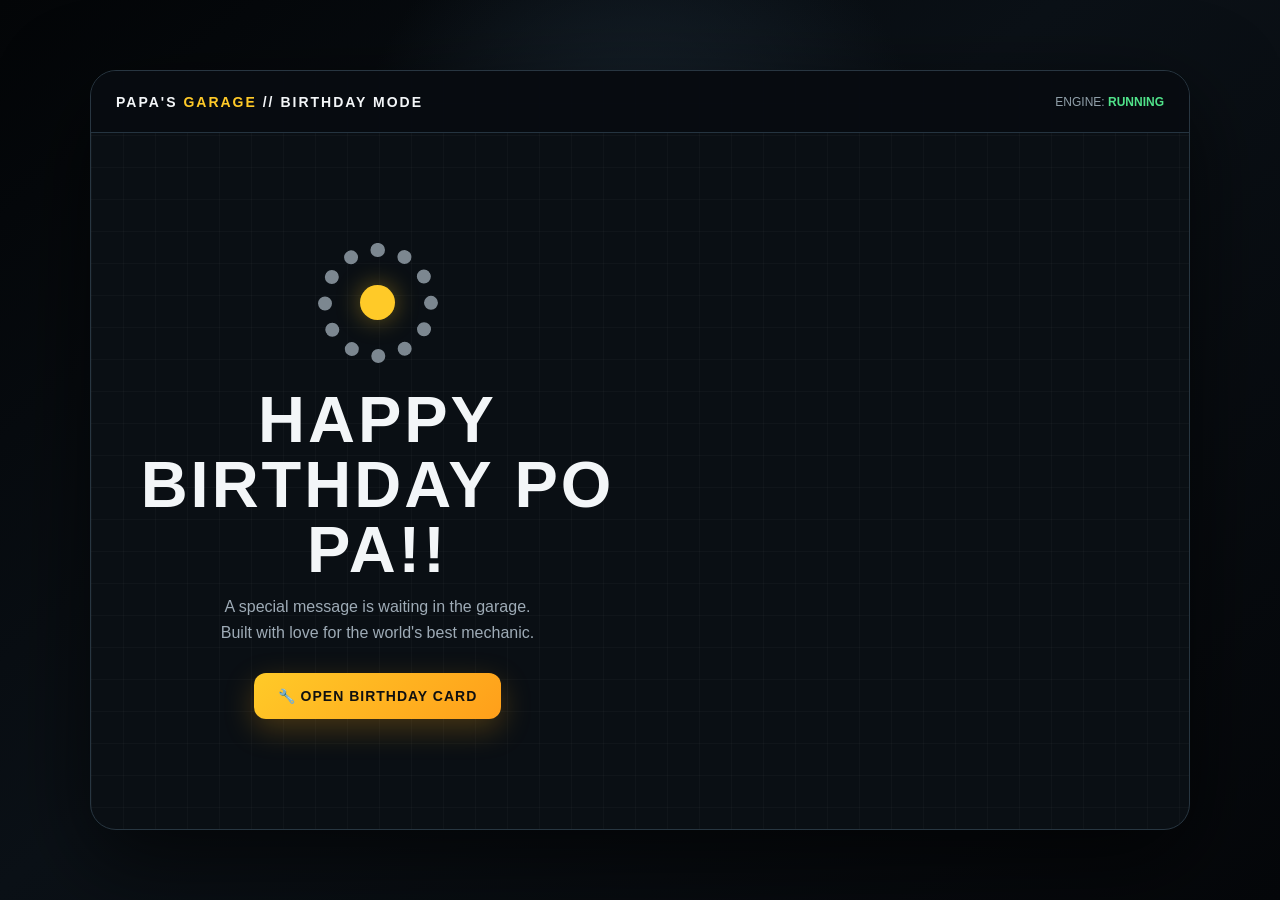
<file: index.html>
<!DOCTYPE html>
<html lang="en">

<head>
    <meta charset="UTF-8">

    <meta
        name="viewport"
        content="width=device-width, initial-scale=1.0, viewport-fit=cover"
    >

    <title>Happy Birthday, Papa</title>

    <link rel="stylesheet" href="greet.css">
</head>

<body>

    <main class="garage">

        <!-- TOP BAR -->
        <header class="topbar">

            <div class="brand">
                PAPA'S <span>GARAGE</span> // BIRTHDAY MODE
            </div>

            <div class="status">
                ENGINE: <b>RUNNING</b>
            </div>

        </header>


        <!-- MAIN SCREEN -->
        <section class="screen">

            <!-- INTRO -->
            <div class="intro" id="intro">

                <div class="gear">
                    <div class="gear-center"></div>
                </div>

                <h1>Happy Birthday po pa!!</h1>

                <p>
                    A special message is waiting in the garage.<br>
                    Built with love for the world's best mechanic.
                </p>

                <button
                    class="start-btn"
                    id="openBtn"
                    type="button"
                >
                    🔧 OPEN BIRTHDAY CARD
                </button>

            </div>


            <!-- CARD -->
            <div
                class="card-wrap"
                id="cardWrap"
            >

                <article class="card">

                    <div class="blueprint"></div>

                    <div class="garage-light"></div>


                    <div class="card-content">


                        <!-- LEFT -->
                        <div class="left-side">

                            <div class="left-top">

                                <div class="badge">
                                    <i></i>
                                    ILOVEYOU PA! &lt;3
                                </div>


                                <!-- CAR -->
                                <div class="car">

                                    <div class="car-body"></div>

                                    <div class="car-window"></div>

                                    <div class="headlight"></div>

                                    <div class="wheel wheel-left">
                                        <span></span>
                                    </div>

                                    <div class="wheel wheel-right">
                                        <span></span>
                                    </div>

                                </div>

                            </div>


                            <!-- TOOLS -->
                            <div class="tool-row">

                                <div class="tool">🔧</div>
                                <div class="tool">🛠️</div>
                                <div class="tool">⚙️</div>
                                <div class="tool">🔩</div>
                                <div class="tool">🧰</div>

                            </div>

                        </div>


                        <!-- RIGHT / MESSAGE -->
                        <div class="right-side">

                            <div class="message-scroll">

                                <div class="message-content">

                                    <div class="eyebrow">
                                        HAPPY BIRTHDAY
                                    </div>


                                    <h2 class="title">

                                        TO MY

                                        <span>
                                            AMAZING PAPA
                                        </span>

                                    </h2>


                                    <div class="dad-name">
                                        👨‍🔧 MY FAVORITE MECHANIC
                                    </div>


                                    <p class="message">

                                        Happy Birthday, Pa!

                                        <br><br>

                                        You’re thousands of miles away,
                                        but your strength guides us every
                                        single day.

                                        <br><br>

                                        Thank you for building our future
                                        with your own hands far from home,
                                        away from your family, never
                                        complaining, always giving.

                                        <br><br>

                                        You inspire me to work hard and be
                                        brave, just like you.

                                        <br><br>

                                        We miss your smile, your voice,
                                        and your warm hugs.

                                        <br><br>

                                        Today, celebrate you because
                                        you’re the most amazing father
                                        anyone could ask for.

                                        <br><br>

                                        Stay strong, stay safe, and know
                                        we’re all here loving you from home.

                                        <br><br>

                                        See you soon!

                                        <br><br>

                                        pasensya narin po kung minsan lang tayo
                                        mag usap nahihiya lang po kasi ako sayo.
                                        pasensya narin po kung wala pa akong nasusunod
                                        sa mga ina advise mo sakin.

                                        <br>

                                        I love you pa! &lt;3.

                                        <br><br>

                                        pinapangako ko pong makakapag tapos ako
                                        ng pag aaral at pag iigihan ko po.

                                        <br>

                                        ilovesomuch pooo &lt;3.

                                    </p>


                                    <div class="signature">
                                        — Your Panganay, with love ❤️
                                    </div>

                                </div>

                            </div>

                        </div>

                    </div>


                    <!-- FOOTER -->
                    <div class="footer-note">
                        BDAY MESSAGE: COMPLETE
                        •
                        LOVE & RESPECT: 100%
                    </div>


                    <!-- BUTTONS -->
                    <div class="controls">

                        <button
                            class="small-btn"
                            id="replayBtn"
                            type="button"
                        >
                            ↻ Replay
                        </button>

                        <button
                            class="small-btn"
                            id="lightBtn"
                            type="button"
                        >
                            💡 Lights
                        </button>

                    </div>

                </article>

            </div>

        </section>


        <!-- CONFETTI -->
        <div
            class="confetti"
            id="confetti"
        ></div>

    </main>


    <script src="greet.js"></script>

</body>

</html>
</file>
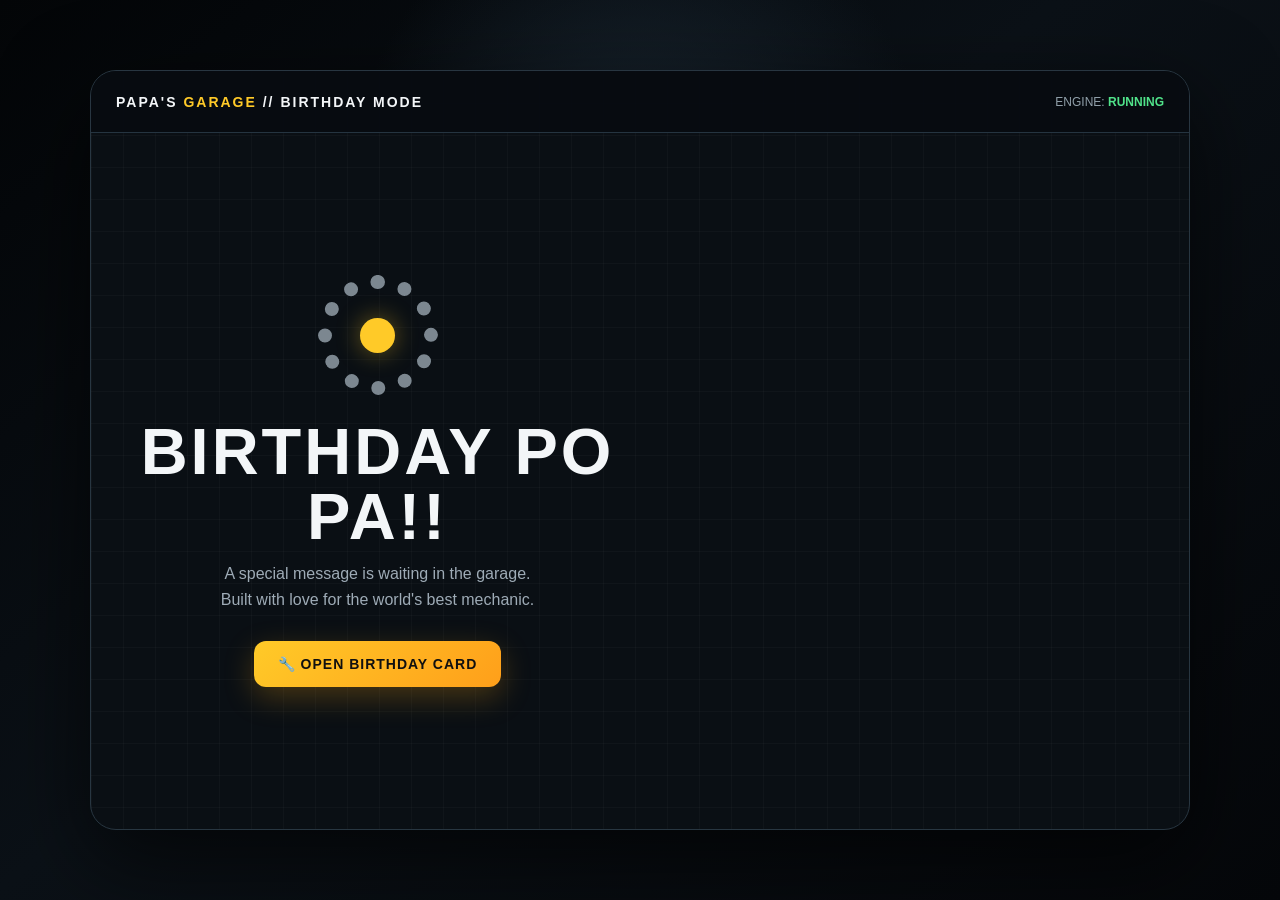
<file: greet.html>
<!DOCTYPE html>
<html lang="en">
<head>
    <meta charset="UTF-8">
    <meta name="viewport" content="width=device-width, initial-scale=1.0">

    <title>Happy Birthday, Papa</title>

    <link rel="stylesheet" href="greet.css">
</head>

<body>

    <main class="garage">

        <!-- TOP BAR -->
        <header class="topbar">

            <div class="brand">
                PAPA'S <span>GARAGE</span> // BIRTHDAY MODE
            </div>

            <div class="status">
                ENGINE:
                <b>RUNNING</b>
            </div>

        </header>


        <!-- MAIN SCREEN -->
        <section class="screen">

            <!-- =========================
                 INTRO SCREEN
            ========================== -->

            <div class="intro" id="intro">

                <div class="gear">
                    <div class="gear-center"></div>
                </div>

                <h1>
                    Birthday po pa!!
                </h1>

                <p>
                    A special message is waiting in the garage.<br>
                    Built with love for the world's best mechanic.
                </p>

                <button
                    class="start-btn"
                    id="openBtn"
                >
                    🔧 OPEN BIRTHDAY CARD
                </button>

            </div>


            <!-- =========================
                 BIRTHDAY CARD
            ========================== -->

            <div
                class="card-wrap"
                id="cardWrap"
            >

                <article class="card">

                    <div class="blueprint"></div>

                    <div class="garage-light"></div>


                    <div class="card-content">


                        <!-- =========================
                             LEFT SIDE
                        ========================== -->

                        <div class="left-side">

                            <div>

                                <div class="badge">

                                    <i></i>

                                    ILOVEYOU PA!<3

                                </div>


                                <!-- CAR -->

                                <div class="car">

                                    <div class="car-body"></div>

                                    <div class="car-window"></div>

                                    <div class="headlight"></div>


                                    <div class="wheel wheel-left">
                                        <span></span>
                                    </div>

                                    <div class="wheel wheel-right">
                                        <span></span>
                                    </div>

                                </div>

                            </div>


                            <!-- TOOLS -->

                            <div class="tool-row">

                                <div class="tool">
                                    🔧
                                </div>

                                <div class="tool">
                                    🛠️
                                </div>

                                <div class="tool">
                                    ⚙️
                                </div>

                                <div class="tool">
                                    🔩
                                </div>

                                <div class="tool">
                                    🧰
                                </div>

                            </div>

                        </div>


                        <!-- =========================
                             RIGHT SIDE
                        ========================== -->

                        <div class="right-side">

                            <div class="message-scroll">


                                <div class="eyebrow">
                                    HAPPY BIRTHDAY
                                </div>


                                <h2 class="title">

                                    TO MY

                                    <span>
                                        AMAZING PAPA
                                    </span>

                                </h2>


                                <div class="dad-name">
                                    👨‍🔧 MY FAVORITE MECHANIC
                                </div>


                                <!-- PERSONAL MESSAGE -->

                                <p class="message">

                                    Happy Birthday, Pa!

                                    <br><br>

                                    You’re thousands of miles away,
                                    but your strength guides us every
                                    single day.

                                    Thank you for building our future
                                    with your own hands far from home,
                                    away from your family, never
                                    complaining, always giving.

                                    You inspire me to work hard and be
                                    brave, just like you.

                                    <br><br>

                                    We miss your smile, your voice,
                                    and your warm hugs.

                                    Today, celebrate you because
                                    you’re the most amazing father
                                    anyone could ask for.

                                    Stay strong, stay safe, and know
                                    we’re all here loving you from home.

                                    See you soon!

                                    <br><br>

                                    pasensya narin po kung minsan lang tayo
                                    mag usap nahihiya lang po kasi ako sayo.
                                    pasensya narin po kung wala pa akong nasusunod
                                    sa mga ina advise mo sakin. I love you pa! <3.

                                    <br><br>

                                    pinapangako ko pong makakapag tapos ako ng pag aaral
                                    at pag iigihan ko po. ilovesomuch pooo <3.

                                 

                                    

                                </p>


                                <div class="signature">

                                    — Your Panganay, with love ❤️

                                </div>


                            </div>

                        </div>

                    </div>


                    <!-- FOOTER -->

                    <div class="footer-note">

                        BDAY MESSAGE: COMPLETE
                        •
                        LOVE & RESPECT: 100%

                    </div>


                    <!-- BUTTONS -->

                    <div class="controls">

                        <button
                            class="small-btn"
                            id="replayBtn"
                        >
                            ↻ Replay
                        </button>


                        <button
                            class="small-btn"
                            id="lightBtn"
                        >
                            💡 Lights
                        </button>

                    </div>

                </article>

            </div>

        </section>


        <!-- CONFETTI -->

        <div
            class="confetti"
            id="confetti"
        ></div>

    </main>


    <script src="greet.js"></script>

</body>
</html>
</file>
<file: greet.css>
/* =========================================================
   PAPA'S GARAGE
   HAPPY BIRTHDAY CARD
   FULL RESPONSIVE VERSION
========================================================= */


/* =========================================================
   VARIABLES
========================================================= */

:root {
    --yellow: #ffca28;
    --blue: #56b5ff;
    --green: #50e38a;

    --text: #f3f6f8;
    --muted: #9eabb6;

    --page-bg: #05080c;
    --card-bg: #0f171f;
}


/* =========================================================
   RESET
========================================================= */

*,
*::before,
*::after {
    box-sizing: border-box;
}


html {
    width: 100%;
    min-width: 0;
    height: 100%;
    overflow-x: hidden;
}


body {
    width: 100%;
    min-width: 0;
    min-height: 100vh;
    min-height: 100dvh;

    margin: 0;
    padding: 16px;

    color: var(--text);

    font-family:
        "Segoe UI",
        Arial,
        sans-serif;

    background:
        radial-gradient(
            circle at 50% 20%,
            #1a2732 0%,
            transparent 30%
        ),
        linear-gradient(
            140deg,
            #030507,
            #0b1117 45%,
            #05070a
        );

    display: flex;
    align-items: center;
    justify-content: center;

    overflow-x: hidden;
}


/* =========================================================
   GARAGE
========================================================= */

.garage {
    position: relative;

    width: 100%;
    max-width: 1100px;

    height: min(
        760px,
        calc(100dvh - 32px)
    );

    min-height: 0;

    overflow: hidden;

    border:
        1px
        solid
        #283641;

    border-radius: 26px;

    background:
        linear-gradient(
            rgba(255,255,255,.025) 1px,
            transparent 1px
        ),
        linear-gradient(
            90deg,
            rgba(255,255,255,.025) 1px,
            transparent 1px
        ),
        #0a0f14;

    background-size: 32px 32px;

    box-shadow:
        0 30px 90px
        rgba(0,0,0,.65);
}


/* =========================================================
   TOP BAR
========================================================= */

.topbar {
    position: absolute;

    top: 0;
    left: 0;

    width: 100%;
    height: 62px;

    padding: 0 25px;

    display: flex;
    align-items: center;
    justify-content: space-between;

    gap: 15px;

    background:
        rgba(7,11,16,.94);

    border-bottom:
        1px
        solid
        #253440;

    z-index: 20;
}


.brand {
    min-width: 0;

    font-size: 14px;
    font-weight: 800;

    letter-spacing: 2px;

    white-space: nowrap;

    overflow: hidden;
    text-overflow: ellipsis;
}


.brand span {
    color: var(--yellow);
}


.status {
    flex: 0 0 auto;

    font-size: 12px;

    color: #91a0aa;

    white-space: nowrap;
}


.status b {
    color: var(--green);
}


/* =========================================================
   SCREEN
========================================================= */

.screen {
    position: absolute;

    top: 62px;
    left: 0;

    width: 100%;
    height: calc(100% - 62px);

    padding: 24px;

    display: flex;
    align-items: center;
    justify-content: center;

    overflow: hidden;
}


/* =========================================================
   INTRO
========================================================= */

.intro {
    width: 100%;
    max-width: 650px;

    margin: 0 auto;

    text-align: center;

    transition:
        opacity .7s ease,
        transform .7s ease;
}


.intro.hide {
    opacity: 0;

    transform:
        translateY(-20px)
        scale(.92);

    pointer-events: none;
}


.intro h1 {
    margin: 0 0 12px;

    font-size:
        clamp(
            32px,
            6vw,
            65px
        );

    line-height: 1;

    letter-spacing: 3px;

    text-transform: uppercase;
}


.intro p {
    width: 100%;
    max-width: 560px;

    margin: 0 auto 28px;

    color: var(--muted);

    font-size:
        clamp(
            13px,
            2vw,
            16px
        );

    line-height: 1.6;
}


/* =========================================================
   GEAR
========================================================= */

.gear {
    width:
        clamp(
            80px,
            12vw,
            120px
        );

    height:
        clamp(
            80px,
            12vw,
            120px
        );

    margin:
        0
        auto
        24px;

    border:
        clamp(9px,1.4vw,14px)
        dotted
        #7c8790;

    border-radius: 50%;

    display: flex;
    align-items: center;
    justify-content: center;

    animation:
        spin
        9s
        linear
        infinite;
}


.gear-center {
    width:
        clamp(
            24px,
            3.5vw,
            35px
        );

    height:
        clamp(
            24px,
            3.5vw,
            35px
        );

    border-radius: 50%;

    background: var(--yellow);

    box-shadow:
        0 0 25px
        rgba(255,202,40,.4);
}


/* =========================================================
   START BUTTON
========================================================= */

.start-btn {
    display: inline-flex;

    align-items: center;
    justify-content: center;

    width: auto;
    max-width: 100%;

    min-height: 46px;

    padding: 14px 24px;

    border: 0;
    border-radius: 12px;

    color: #101010;

    background:
        linear-gradient(
            135deg,
            #ffca28,
            #ff9f1a
        );

    font-size: 14px;
    font-weight: 900;

    letter-spacing: 1px;

    cursor: pointer;

    box-shadow:
        0 10px 30px
        rgba(255,170,20,.25);

    transition:
        transform .25s ease;

    touch-action: manipulation;
}


.start-btn:hover {
    transform:
        translateY(-3px)
        scale(1.03);
}


.start-btn:active {
    transform: scale(.98);
}


/* =========================================================
   CARD WRAPPER
========================================================= */

.card-wrap {
    position: relative;

    width: 100%;
    max-width: 1000px;

    height: min(650px, 100%);

    min-width: 0;
    min-height: 0;

    margin: 0 auto;

    opacity: 0;

    transform:
        translateY(40px)
        scale(.96);

    pointer-events: none;

    transition:
        opacity 1s ease,
        transform 1s cubic-bezier(.2,.8,.2,1);
}


.card-wrap.show {
    opacity: 1;

    transform:
        translateY(0)
        scale(1);

    pointer-events: auto;
}


/* =========================================================
   CARD
========================================================= */

.card {
    position: relative;

    width: 100%;
    height: 100%;

    min-width: 0;
    min-height: 0;

    overflow: hidden;

    border:
        1px
        solid
        #3a4853;

    border-radius: 22px;

    background:
        linear-gradient(
            180deg,
            rgba(255,255,255,.04),
            rgba(255,255,255,.01)
        ),
        var(--card-bg);

    box-shadow:
        0 35px 70px
        rgba(0,0,0,.6);
}


/* =========================================================
   BLUEPRINT
========================================================= */

.blueprint {
    position: absolute;

    inset: 0;

    opacity: .08;

    pointer-events: none;

    background:
        linear-gradient(
            transparent 49%,
            #9ec1d5 50%,
            transparent 51%
        ),
        linear-gradient(
            90deg,
            transparent 49%,
            #9ec1d5 50%,
            transparent 51%
        );

    background-size: 38px 38px;
}


/* =========================================================
   LIGHT
========================================================= */

.garage-light {
    position: absolute;

    top: 0;
    left: 0;

    width: 100%;
    height: 8px;

    background:
        linear-gradient(
            90deg,
            transparent,
            var(--yellow),
            transparent
        );

    box-shadow:
        0 0 30px
        rgba(255,202,40,.35);

    z-index: 5;
}


/* =========================================================
   CARD CONTENT - DESKTOP
========================================================= */

.card-content {
    position: absolute;

    top: 8px;
    left: 0;

    width: 100%;
    height: calc(100% - 8px);

    min-width: 0;
    min-height: 0;

    padding:
        30px
        30px
        82px;

    display: grid;

    grid-template-columns:
        minmax(250px, 38%)
        minmax(0, 62%);

    gap: 28px;
}


/* =========================================================
   LEFT
========================================================= */

.left-side {
    min-width: 0;
    min-height: 0;

    display: flex;
    flex-direction: column;
    justify-content: space-between;

    border-right:
        1px
        solid
        #2f3d48;

    padding-right: 28px;
}


.left-top {
    width: 100%;

    text-align: center;
}


/* =========================================================
   BADGE
========================================================= */

.badge {
    display: inline-flex;

    align-items: center;
    justify-content: center;

    gap: 8px;

    max-width: 100%;

    padding:
        8px
        14px;

    border-radius: 999px;

    background: #17222c;

    border:
        1px
        solid
        #34434f;

    color: #bdc7ce;

    font-size: 11px;
    font-weight: 800;

    letter-spacing: 1.5px;

    white-space: nowrap;
}


.badge i {
    width: 8px;
    height: 8px;

    flex: 0 0 8px;

    border-radius: 50%;

    background: var(--green);

    box-shadow:
        0 0 10px
        var(--green);
}


/* =========================================================
   CAR
========================================================= */

.car {
    position: relative;

    width: 100%;
    max-width: 360px;

    height: 180px;

    margin:
        30px
        auto
        0;
}


.car-body {
    position: absolute;

    left: 6%;
    right: 6%;
    bottom: 35px;

    height: 72px;

    background:
        linear-gradient(
            180deg,
            #56636d,
            #252e35
        );

    border:
        2px
        solid
        #81909b;

    border-radius:
        50px
        60px
        20px
        20px;

    transform: skewX(-7deg);
}


.car-window {
    position: absolute;

    width: 42%;
    height: 43px;

    left: 29%;
    top: 35px;

    border:
        2px
        solid
        #81909b;

    border-bottom: none;

    border-radius:
        30px
        30px
        0
        0;

    background:
        linear-gradient(
            135deg,
            #22303a,
            #11171d
        );

    transform: skewX(-7deg);
}


.headlight {
    position: absolute;

    right: 6%;
    bottom: 58px;

    width: 18px;
    height: 13px;

    border-radius: 50%;

    background: #ffd54f;

    box-shadow:
        0 0 20px
        #ffd54f;
}


.wheel {
    position: absolute;

    bottom: 0;

    width: 58px;
    height: 58px;

    border:
        7px
        solid
        #323d45;

    border-radius: 50%;

    background: #090c0f;
}


.wheel span {
    display: block;

    width: 16px;
    height: 16px;

    margin:
        13px
        auto;

    border-radius: 50%;

    background: #636f77;
}


.wheel-left {
    left: 12%;
}


.wheel-right {
    right: 12%;
}


/* =========================================================
   TOOLS
========================================================= */

.tool-row {
    display: flex;

    justify-content: center;

    flex-wrap: wrap;

    gap: 9px;
}


.tool {
    width: 44px;
    height: 44px;

    display: flex;
    align-items: center;
    justify-content: center;

    border-radius: 12px;

    background: #171f27;

    border:
        1px
        solid
        #34434f;

    font-size: 21px;
}


/* =========================================================
   RIGHT
========================================================= */

.right-side {
    min-width: 0;
    min-height: 0;

    overflow: hidden;

    display: flex;
    flex-direction: column;
}


/* =========================================================
   MESSAGE SCROLL
========================================================= */

.message-scroll {
    width: 100%;
    height: 100%;

    min-width: 0;
    min-height: 0;

    overflow-x: hidden;
    overflow-y: auto;

    padding:
        4px
        12px
        15px
        2px;

    scrollbar-width: thin;

    scrollbar-color:
        #56636d
        transparent;

    -webkit-overflow-scrolling: touch;
}


.message-content {
    width: 100%;
    max-width: 680px;

    min-width: 0;

    margin: 0 auto;
}


/* =========================================================
   SCROLLBAR
========================================================= */

.message-scroll::-webkit-scrollbar {
    width: 6px;
}


.message-scroll::-webkit-scrollbar-track {
    background: transparent;
}


.message-scroll::-webkit-scrollbar-thumb {
    background: #53616c;

    border-radius: 20px;
}


/* =========================================================
   EYEBROW
========================================================= */

.eyebrow {
    margin-bottom: 10px;

    color: var(--yellow);

    font-size: 14px;

    font-weight: 900;

    letter-spacing: 2px;
}


/* =========================================================
   TITLE
========================================================= */

.title {
    width: 100%;
    max-width: 100%;

    margin: 0;

    font-size:
        clamp(
            38px,
            5vw,
            62px
        );

    line-height: .96;

    letter-spacing: 2px;

    text-transform: uppercase;

    overflow-wrap: normal;
}


.title span {
    display: block;

    color: var(--blue);

    overflow-wrap: normal;
}


/* =========================================================
   DAD NAME
========================================================= */

.dad-name {
    margin:
        18px
        0
        20px;

    font-size:
        clamp(
            16px,
            2vw,
            22px
        );

    font-weight: 800;

    line-height: 1.3;

    overflow-wrap: break-word;
}


/* =========================================================
   MESSAGE
========================================================= */

.message {
    width: 100%;
    max-width: 650px;

    margin: 0;

    color: #cbd4da;

    font-size:
        clamp(
            15px,
            1.45vw,
            17px
        );

    line-height: 1.75;

    overflow-wrap: break-word;
}


/* =========================================================
   SIGNATURE
========================================================= */

.signature {
    margin-top: 25px;

    padding-bottom: 18px;

    color: #8d9aa3;

    font-size: 14px;

    font-style: italic;
}


/* =========================================================
   FOOTER
========================================================= */

.footer-note {
    position: absolute;

    left: 30px;
    bottom: 18px;

    color: #64727c;

    font-size: 10px;

    z-index: 20;
}


/* =========================================================
   CONTROLS
========================================================= */

.controls {
    position: absolute;

    right: 16px;
    bottom: 12px;

    display: flex;

    gap: 7px;

    padding: 5px;

    border:
        1px
        solid
        #253440;

    border-radius: 12px;

    background:
        rgba(13,20,27,.97);

    z-index: 30;
}


.small-btn {
    min-height: 35px;

    padding:
        7px
        12px;

    border:
        1px
        solid
        #394852;

    border-radius: 9px;

    background: #0d141b;

    color: #cbd4da;

    font-size: 12px;

    cursor: pointer;

    touch-action: manipulation;
}


.small-btn:active {
    transform: scale(.97);
}


/* =========================================================
   CONFETTI
========================================================= */

.confetti {
    position: absolute;

    inset: 0;

    overflow: hidden;

    pointer-events: none;

    z-index: 50;
}


.piece {
    position: absolute;

    top: -20px;

    width: 8px;
    height: 14px;

    opacity: 0;

    animation:
        fall
        linear
        forwards;
}


/* =========================================================
   ANIMATIONS
========================================================= */

@keyframes spin {

    from {
        transform: rotate(0deg);
    }

    to {
        transform: rotate(360deg);
    }

}


@keyframes fall {

    0% {
        opacity: 1;

        transform:
            translateY(-30px)
            rotate(0deg);
    }

    100% {
        opacity: 0;

        transform:
            translateY(720px)
            rotate(660deg);
    }

}


/* =========================================================
   TABLET
========================================================= */

@media (max-width: 900px) {

    body {
        padding: 10px;
    }


    .garage {
        height:
            calc(
                100dvh - 20px
            );

        border-radius: 20px;
    }


    .topbar {
        height: 56px;

        padding:
            0
            18px;
    }


    .screen {
        top: 56px;

        height:
            calc(
                100% - 56px
            );

        padding: 16px;
    }


    /* SINGLE COLUMN */

    .card-wrap {
        width: 100%;
        max-width: 700px;

        height: calc(100% - 4px);
    }


    .card-content {
        position: absolute;

        top: 8px;
        left: 0;

        width: 100%;
        height: calc(100% - 8px);

        display: flex;
        flex-direction: column;

        gap: 16px;

        padding:
            20px
            20px
            76px;
    }


    .left-side {
        width: 100%;

        flex: 0 0 auto;

        min-height: 130px;

        border-right: none;

        border-bottom:
            1px
            solid
            #2f3d48;

        padding:
            0
            0
            14px;
    }


    .car {
        width: min(380px, 75%);

        height: 105px;

        margin:
            16px
            auto
            0;
    }


    .car-body {
        bottom: 25px;

        height: 52px;
    }


    .car-window {
        top: 22px;

        height: 31px;
    }


    .headlight {
        bottom: 44px;

        width: 15px;
        height: 11px;
    }


    .wheel {
        width: 45px;
        height: 45px;

        border-width: 6px;
    }


    .wheel span {
        width: 13px;
        height: 13px;

        margin: 9px auto;
    }


    .tool-row {
        display: none;
    }


    .right-side {
        width: 100%;

        flex: 1 1 auto;

        min-height: 0;
    }


    .message-content {
        max-width: 650px;

        margin: 0 auto;
    }


    .eyebrow,
    .title,
    .dad-name {
        text-align: center;
    }


    .message {
        max-width: 640px;

        margin: 0 auto;

        font-size: 16px;
    }


    .footer-note {
        display: none;
    }

}


/* =========================================================
   PHONE
========================================================= */

@media (max-width: 600px) {

    html,
    body {
        width: 100%;
        max-width: 100%;

        overflow-x: hidden;
    }


    body {
        padding: 0;

        display: block;
    }


    .garage {
        width: 100%;
        max-width: none;

        height: 100dvh;

        min-height: 0;

        margin: 0;

        border-radius: 0;

        border-left: 0;
        border-right: 0;
    }


    .topbar {
        width: 100%;
        height: 48px;

        padding:
            0
            12px;

        gap: 8px;
    }


    .brand {
        font-size: 9px;

        letter-spacing: 1px;

        max-width: 70%;
    }


    .status {
        font-size: 8px;
    }


    .screen {
        position: absolute;

        top: 48px;
        left: 0;

        width: 100%;
        height: calc(100% - 48px);

        padding: 8px;

        display: flex;

        align-items: center;
        justify-content: center;

        overflow: hidden;
    }


    /* =====================================================
       INTRO
    ===================================================== */

    .intro {
        width: 100%;
        max-width: 420px;

        padding:
            0
            4px;
    }


    .gear {
        width: 76px;
        height: 76px;

        margin-bottom: 18px;

        border-width: 9px;
    }


    .gear-center {
        width: 23px;
        height: 23px;
    }


    .intro h1 {
        width: 100%;

        margin-bottom: 10px;

        font-size:
            clamp(
                28px,
                9vw,
                42px
            );

        line-height: 1.05;

        letter-spacing: 1px;

        white-space: normal;
    }


    .intro p {
        width: 100%;

        margin-bottom: 22px;

        font-size: 13px;

        line-height: 1.5;
    }


    .start-btn {
        width: min(100%, 300px);

        min-height: 46px;

        padding:
            12px
            14px;

        font-size: 11px;

        white-space: normal;

        text-align: center;
    }


    /* =====================================================
       CARD
    ===================================================== */

    .card-wrap {
        position: relative;

        width: 100%;
        max-width: 520px;

        height: 100%;

        min-width: 0;
        min-height: 0;

        margin: 0 auto;
    }


    .card {
        position: relative;

        width: 100%;
        height: 100%;

        min-width: 0;

        border-radius: 14px;
    }


    .card-content {
        position: absolute;

        top: 8px;
        left: 0;

        width: 100%;
        height: calc(100% - 8px);

        display: flex;
        flex-direction: column;

        gap: 10px;

        padding:
            12px
            10px
            66px;
    }


    /* =====================================================
       LEFT / CAR
    ===================================================== */

    .left-side {
        width: 100%;

        min-width: 0;

        min-height: 86px;

        flex: 0 0 auto;

        border-right: none;

        border-bottom:
            1px
            solid
            #2f3d48;

        padding:
            0
            0
            7px;
    }


    .badge {
        max-width: calc(100% - 10px);

        padding:
            6px
            9px;

        font-size: 8px;

        letter-spacing: 1px;
    }


    .car {
        width: min(240px, 68%);

        height: 55px;

        margin:
            7px
            auto
            0;
    }


    .car-body {
        left: 5%;
        right: 5%;

        bottom: 14px;

        height: 30px;
    }


    .car-window {
        width: 42%;

        left: 29%;
        top: 9px;

        height: 17px;
    }


    .headlight {
        right: 5%;

        bottom: 24px;

        width: 11px;
        height: 7px;
    }


    .wheel {
        bottom: 0;

        width: 34px;
        height: 34px;

        border-width: 5px;
    }


    .wheel span {
        width: 9px;
        height: 9px;

        margin: 7px auto;
    }


    .tool-row {
        display: none;
    }


    /* =====================================================
       MESSAGE
    ===================================================== */

    .right-side {
        width: 100%;

        min-width: 0;
        min-height: 0;

        flex: 1 1 auto;

        overflow: hidden;
    }


    .message-scroll {
        width: 100%;

        min-width: 0;
        min-height: 0;

        padding:
            2px
            5px
            12px
            2px;

        overflow-x: hidden;
        overflow-y: auto;
    }


    .message-content {
        width: 100%;
        max-width: 480px;

        min-width: 0;

        margin: 0 auto;
    }


    .eyebrow {
        margin-bottom: 7px;

        font-size: 10px;

        letter-spacing: 1.5px;

        text-align: center;
    }


    .title {
        width: 100%;

        font-size:
            clamp(
                27px,
                9vw,
                40px
            );

        line-height: .98;

        letter-spacing: 1px;

        text-align: center;
    }


    .title span {
        width: 100%;

        white-space: normal;

        word-break: normal;

        overflow-wrap: normal;
    }


    .dad-name {
        width: 100%;

        margin:
            10px
            0
            12px;

        font-size: 12px;

        line-height: 1.3;

        text-align: center;

        white-space: normal;
    }


    .message {
        width: 100%;
        max-width: 100%;

        margin: 0;

        font-size: 14px;

        line-height: 1.65;

        text-align: left;

        word-break: normal;

        overflow-wrap: break-word;
    }


    .signature {
        margin-top: 18px;

        padding-bottom: 12px;

        font-size: 11px;

        text-align: center;
    }


    /* =====================================================
       BUTTONS
    ===================================================== */

    .controls {
        left: 50%;
        right: auto;
        bottom: 8px;

        transform: translateX(-50%);

        width: max-content;
        max-width: calc(100% - 16px);

        gap: 5px;

        padding: 4px;
    }


    .small-btn {
        min-height: 32px;

        padding:
            6px
            9px;

        font-size: 10px;
    }


    .footer-note {
        display: none;
    }

}


/* =========================================================
   SMALL PHONE
========================================================= */

@media (max-width: 390px) {

    .screen {
        padding: 6px;
    }


    .card {
        border-radius: 12px;
    }


    .card-content {
        padding:
            10px
            9px
            64px;

        gap: 8px;
    }


    .left-side {
        min-height: 78px;

        padding-bottom: 6px;
    }


    .badge {
        padding:
            5px
            8px;

        font-size: 7.5px;
    }


    .car {
        width: 63%;

        height: 49px;

        margin-top: 5px;
    }


    .car-body {
        bottom: 12px;

        height: 27px;
    }


    .car-window {
        top: 8px;

        height: 16px;
    }


    .headlight {
        bottom: 22px;

        width: 10px;
        height: 6px;
    }


    .wheel {
        width: 31px;
        height: 31px;

        border-width: 4px;
    }


    .wheel span {
        width: 8px;
        height: 8px;

        margin: 7px auto;
    }


    .eyebrow {
        font-size: 9px;
    }


    .title {
        font-size:
            clamp(
                25px,
                8.8vw,
                34px
            );
    }


    .dad-name {
        font-size: 11px;

        margin:
            8px
            0
            10px;
    }


    .message {
        font-size: 13px;

        line-height: 1.6;
    }


    .signature {
        font-size: 10px;
    }


    .small-btn {
        padding:
            5px
            8px;

        font-size: 9px;
    }

}


/* =========================================================
   LANDSCAPE PHONE
========================================================= */

@media (max-width: 900px)
and (orientation: landscape)
and (max-height: 520px) {

    body {
        padding: 0;
    }


    .garage {
        width: 100%;

        height: 100dvh;

        border-radius: 0;
    }


    .topbar {
        height: 42px;

        padding:
            0
            12px;
    }


    .screen {
        top: 42px;

        height:
            calc(
                100% - 42px
            );

        padding: 6px;
    }


    .card-wrap {
        width: 100%;
        max-width: 900px;

        height: 100%;
    }


    .card-content {
        position: absolute;

        top: 8px;
        left: 0;

        width: 100%;
        height: calc(100% - 8px);

        display: grid;

        grid-template-columns:
            minmax(150px, 30%)
            minmax(0, 70%);

        gap: 12px;

        padding:
            10px
            12px
            56px;
    }


    .left-side {
        min-height: 0;

        border-right:
            1px
            solid
            #2f3d48;

        border-bottom: none;

        padding-right: 12px;
    }


    .badge {
        font-size: 8px;

        padding:
            5px
            8px;
    }


    .car {
        width: 100%;

        height: 80px;

        margin-top: 10px;
    }


    .car-body {
        bottom: 18px;

        height: 37px;
    }


    .car-window {
        top: 11px;

        height: 22px;
    }


    .headlight {
        bottom: 31px;

        width: 11px;
        height: 8px;
    }


    .wheel {
        width: 40px;
        height: 40px;

        border-width: 5px;
    }


    .wheel span {
        width: 10px;
        height: 10px;

        margin: 9px auto;
    }


    .tool-row {
        display: flex;

        gap: 4px;
    }


    .tool {
        width: 28px;
        height: 28px;

        border-radius: 7px;

        font-size: 13px;
    }


    .eyebrow {
        font-size: 9px;

        margin-bottom: 5px;
    }


    .title {
        font-size:
            clamp(
                22px,
                5vw,
                35px
            );
    }


    .dad-name {
        margin:
            6px
            0
            7px;

        font-size: 10px;
    }


    .message {
        font-size: 11px;

        line-height: 1.45;
    }


    .signature {
        margin-top: 10px;

        font-size: 9px;
    }


    .footer-note {
        display: none;
    }

}


/* =========================================================
   REDUCED MOTION
========================================================= */

@media (prefers-reduced-motion: reduce) {

    *,
    *::before,
    *::after {

        animation-duration: .01ms !important;

        animation-iteration-count: 1 !important;

        transition-duration: .01ms !important;
    }

}
</file>
